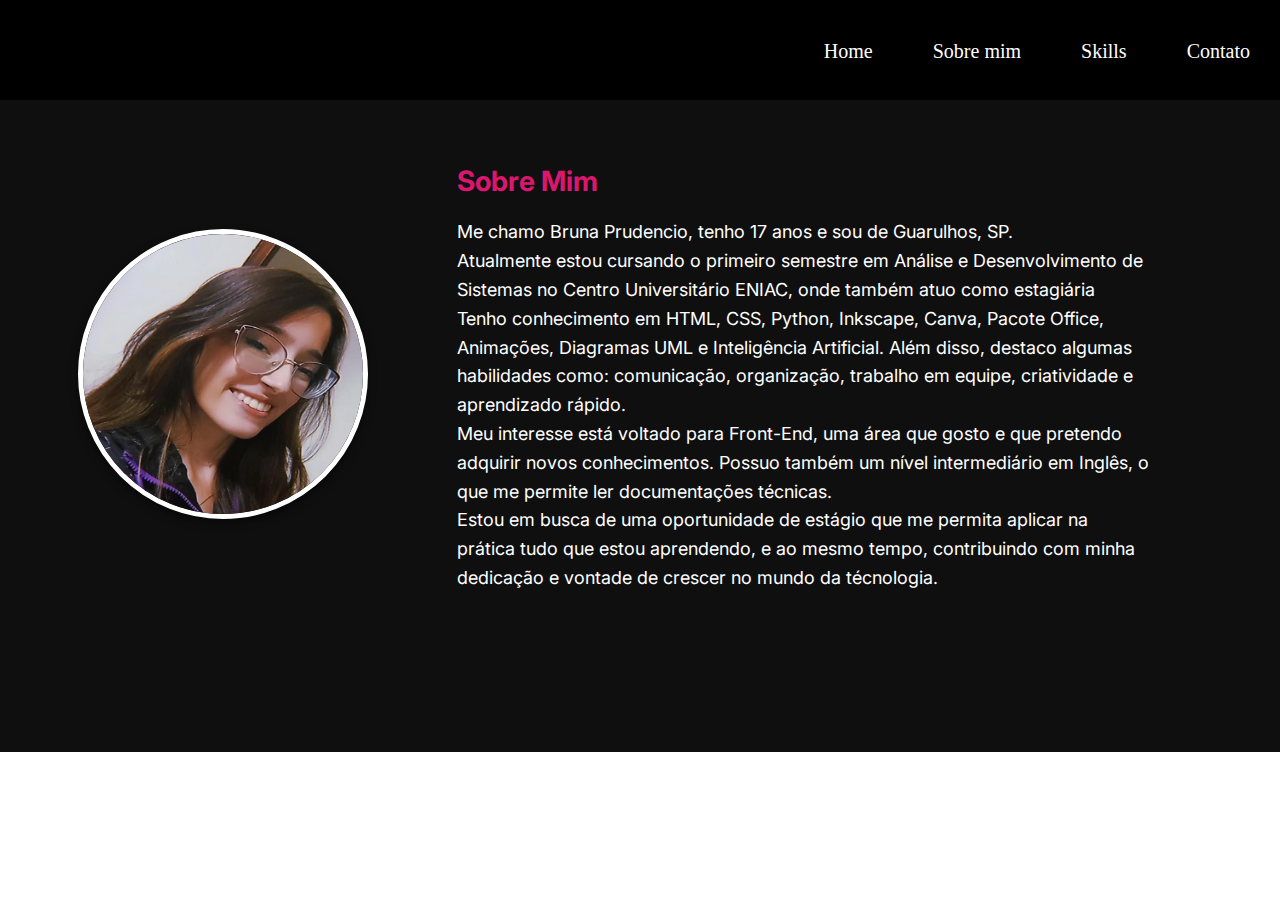
<file: HTML/about_me.html>
<!DOCTYPE html>
<html lang="pt-br">
<head>
    <meta charset="UTF-8">
    <meta name="viewport" content="width=device-width, initial-scale=1.0">
    <title>Portfólio-Bruna Prudencio</title>
    <link rel="stylesheet" href="../CSS/style.css">
    <link rel="stylesheet" href="../CSS/about_me.css">
</head>
<body>
    <header>
        <div class="navbar">
            <ul>
                <li><a href="../index.html">Home</a></li>
                <li> <a href="about_me.html">Sobre mim</a></li>
                <li> <a href="skills.html">Skills</a></li>
                <li><a href="https://linktr.ee/prudenciobruh">Contato</a></li>
            </ul>
        </div>
    </header>
    <section class="about-me">
        <div class="about-content">
            <div class="about-photo">
                <img src="../Imagens/profile_photo.png" alt="Profile Photo">
            </div>
            <div class="about-text">
                <h2>Sobre Mim</h2>
                <p>  Me chamo Bruna Prudencio, tenho 17 anos e sou de Guarulhos, SP. <br>Atualmente estou cursando o primeiro semestre em Análise e Desenvolvimento de Sistemas no Centro Universitário ENIAC, onde também atuo como estagiária <br>Tenho conhecimento em HTML, CSS, Python, Inkscape, Canva, Pacote Office, Animações, Diagramas UML e Inteligência Artificial. Além disso, destaco algumas habilidades como: comunicação, organização, trabalho em equipe, criatividade e aprendizado rápido. <br>Meu interesse está voltado para Front-End, uma área que gosto e que pretendo adquirir novos conhecimentos. Possuo também um nível intermediário em Inglês, o que me permite ler documentações técnicas. <br>Estou em busca de uma oportunidade de estágio que me permita aplicar na prática tudo que estou aprendendo, e ao mesmo tempo, contribuindo com minha dedicação e vontade de crescer no mundo da técnologia.
                </p>
            </div> 
        </div> 
        <div class="about-animation">
            <img src="../Imagens/frame1.png" alt="Frame 1">
            <img src="../Imagens/frame2.png" alt="Frame 2">
            <img src="../Imagens/frame3.png" alt="Frame 3">
            <img src="../Imagens/frame4.png" alt="Frame 4">
            <img src="../Imagens/frame3.png" alt="Frame 5">
            <img src="../Imagens/frame2.png" alt="Frame 6">
        </div>
    </section>
    <footer>
        
    </footer>
</body>
</html>
</file>
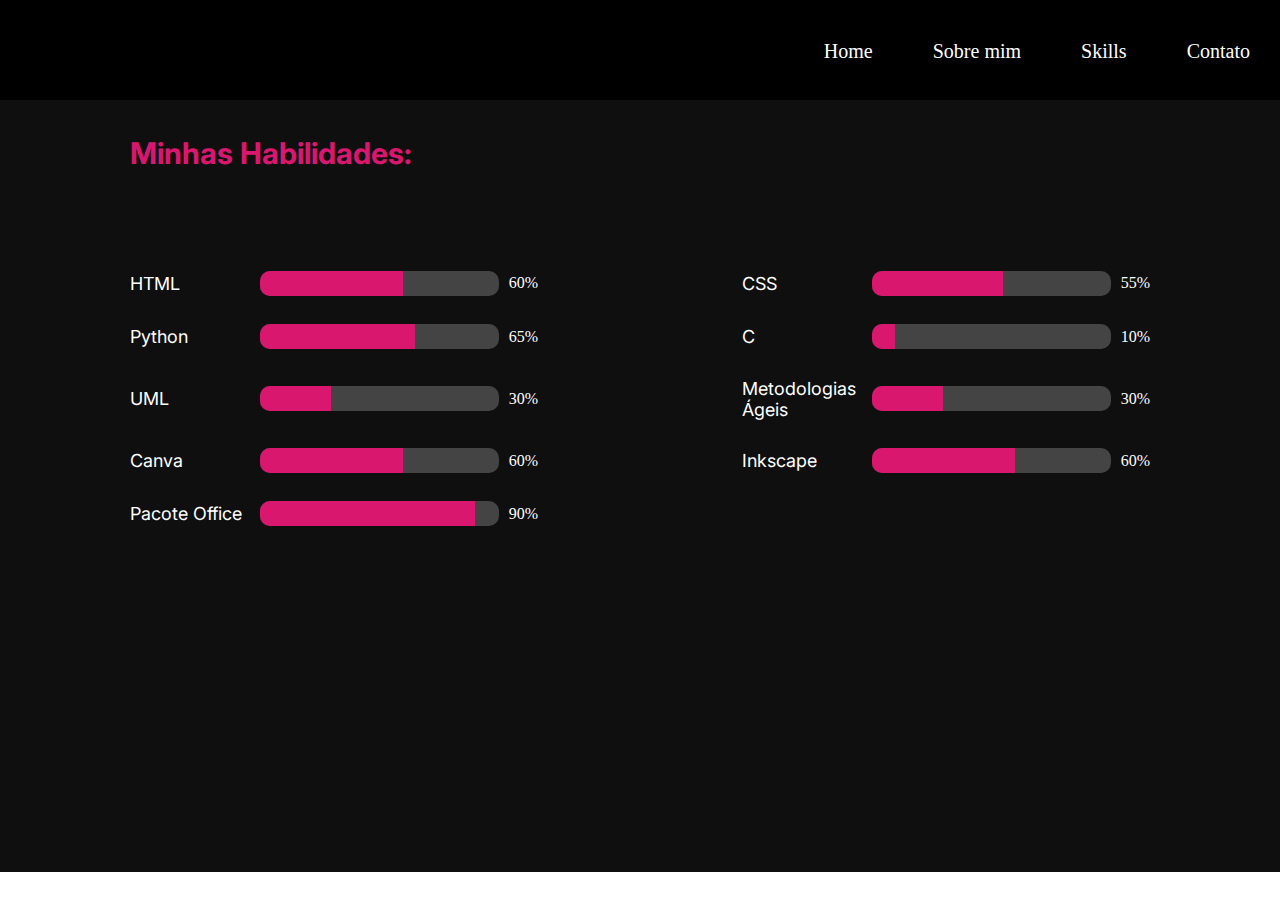
<file: HTML/skills.html>
<!DOCTYPE html>
<html lang="pt-br">
<head>
    <meta charset="UTF-8">
    <meta name="viewport" content="width=device-width, initial-scale=1.0">
    <title>Portfólio-Bruna Prudencio</title>
    <link rel="stylesheet" href="../CSS/style.css">
    <link rel="stylesheet" href="../CSS/skills.css">
</head>
<body>
    <header>
        <div class="navbar">
            <ul>
                <li><a href="../index.html">Home</a></li>
                <li> <a href="about_me.html">Sobre mim</a></li>
                <li> <a href="skills.html">Skills</a></li>
                <li><a href="https://linktr.ee/prudenciobruh">Contato</a></li>
            </ul>
        </div>
    </header>
    <section class="skills-page">
        <h2>Minhas Habilidades: </h2>
        <div class="skills-container">
            <div class="skill">
                <label>HTML</label>
                <div class="progress-bar">
                    <div class="progress" style="width: 60%;"></div>
                </div>
                <span class="percentage">60%</span>
            </div>
            <div class="skill">
                <label>CSS</label>
                <div class="progress-bar">
                    <div class="progress" style="width: 55%;"></div>
                </div>
                <span class="percentage">55%</span>
            </div>
            <div class="skill">
                <label>Python</label>
                <div class="progress-bar">
                    <div class="progress" style="width: 65%;"></div>
                </div>
                <span class="percentage">65%</span>
            </div>
            <div class="skill">
                <label>C</label>
                <div class="progress-bar">
                    <div class="progress" style="width: 10%;"></div>
                </div>
                <span class="percentage">10%</span>
            </div>
            <div class="skill">
                <label>UML</label>
                <div class="progress-bar">
                    <div class="progress" style="width: 30%;"></div>
                </div>
                <span class="percentage">30%</span>
            </div>
            <div class="skill">
                <label>Metodologias Ágeis</label>
                <div class="progress-bar">
                    <div class="progress" style="width: 30%;"></div>
                </div>
                <span class="percentage">30%</span>
            </div>
            <div class="skill">
                <label>Canva</label>
                <div class="progress-bar">
                    <div class="progress" style="width: 60%;"></div>
                </div>
                <span class="percentage">60%</span>
            </div>
            <div class="skill">
                <label>Inkscape</label>
                <div class="progress-bar">
                    <div class="progress" style="width: 60%;"></div>
                </div>
                <span class="percentage">60%</span>
            </div>
            <div class="skill">
                <label>Pacote Office</label>
                <div class="progress-bar">
                    <div class="progress" style="width: 90%;"></div>
                </div>
                <span class="percentage">90%</span>
            </div>
        </div>
        
    </section>
    <footer>
        
    </footer>
</body>
</html>
</file>
<file: CSS/style.css>
/*Código do design geral*/

body {
    border: 0;
    margin: 0;
    overflow-x: hidden;
    overflow-y: hidden;
    display: flex;
}

.navbar {
    width: 100%;
    height: 80px;
    background-color: rgb(0, 0, 0);
    display: flex;
    margin: none;
    justify-content: flex-end;
    border: none;
    padding: 10px 0;
    position: fixed;
    z-index: 1;
}

.navbar ul{
    display: flex;
    list-style: none;
    margin: 0;
    padding-top: 30px;
}

.navbar a {
    font-size: 20px;
    color: rgb(255, 255, 255);
    cursor: pointer;
    transition: color 0.3s;
    padding: 30px;
    text-decoration: none;
}

.navbar a:hover {
    color: rgb(218, 23, 111);
}
</file>
<file: CSS/about_me.css>
@import url('https://fonts.googleapis.com/css2?family=Dancing+Script:wght@400..700&family=Freckle+Face&family=Special+Gothic+Expanded+One&display=swap');
@import url('https://fonts.googleapis.com/css2?family=Dancing+Script:wght@400..700&family=Freckle+Face&family=Inter:ital,opsz,wght@0,14..32,100..900;1,14..32,100..900&family=Special+Gothic+Expanded+One&display=swap');

.about-me {
    background-color: rgb(16, 15, 15);
    color: white;
    padding: 50px 50px;
    display: flex;
    align-items: center;
    justify-content: space-between;
    width: 100%;
    height: 652px;
}

.about-content {
    display: flex;
    max-width: 1100px;
    gap: 60px;
    align-items: center;
}

.about-photo {
    flex: 1;
    text-align: center;
}

.about-photo img {
    width: 280px;
    height: 280px;
    border-radius: 50%;
    border: 5px solid white;
    box-shadow: 0 4px 8px rgba(0, 0, 0, 0.5);
}

.about-text {
    flex: 2;
}

.about-text h2 {
    font-family: "Inter",sans-serif;
    font-weight: 700px;
    font-size: 28px;
    margin-bottom: 20px;
    color: rgb(218, 23, 111);
}

.about-text p {
    font-family: "Inter", sans-serif;
    line-height: 1.6;
    font-size: 18px;
}

.about-animation {
    position: absolute;
    bottom: 5px;
    right: 10px;
    width: 350px;
    height: 410px;
    overflow: hidden;
}

.about-animation img {
    position: absolute;
    width: 100%;
    height: 100%;
    opacity: 0;
    animation: hand-animation 2s infinite;
}

.about-animation img:nth-child(1) {
    animation-delay: 0s;
}

.about-animation img:nth-child(2) {
    animation-delay: 0.33s;
}

.about-animation img:nth-child(3) {
    animation-delay: 0.66s;
}

.about-animation img:nth-child(4) {
    animation-delay: 1s;
}

.about-animation img:nth-child(5) {
    animation-delay: 1.33s;
}

.about-animation img:nth-child(6) {
    animation-delay: 1.66s;
}

@keyframes hand-animation {
    0%, 16.66% {
        opacity: 1;
    }
    18%, 100% {
        opacity: 0;
    }
}
</file>
<file: CSS/skills.css>
@import url('https://fonts.googleapis.com/css2?family=Dancing+Script:wght@400..700&family=Freckle+Face&family=Inter:ital,opsz,wght@0,14..32,100..900;1,14..32,100..900&family=Special+Gothic+Expanded+One&display=swap');


.skills-page {
    background-color: rgb(16, 15, 15);
    width: 100%;
    height: 100%;
    color: white;
    padding: 110px 130px;
    text-align: center;
    height: 652px;
}

.skills-page h2 {
    font-family: "Inter", sans-serif;
    text-align: left;
    font-weight: 700;
    font-size: 30px;
    margin-bottom: 100px;
    color: rgb(218, 23, 111);
}

.skills-container {
    display: grid;
    grid-template-columns: repeat(2, 1fr);
    gap: 20%;
    max-width: 1200px;
    margin: 0, auto;
}

.skill {
    display: flex;
    align-items: center;
    gap: 10px;
}

.skill label {
    flex: 1;
    text-align: left;
    font-family: "Inter", sans-serif;
    font-size: 18px;
}

.progress-bar {
    flex: 2;
    background-color: #444;
    border-radius: 10px;
    overflow: hidden;
    height: 25px;
    position: relative;
}

.progress {
    background-color: rgb(218, 23, 111);
    height: 100%;
    transition: widht 0.5s ease;
}

.perccentage {
    flex: 0.5;
    text-align: right;
    font-family: "Inter", sans-serif;
    font-size: 16px;
}
</file>
